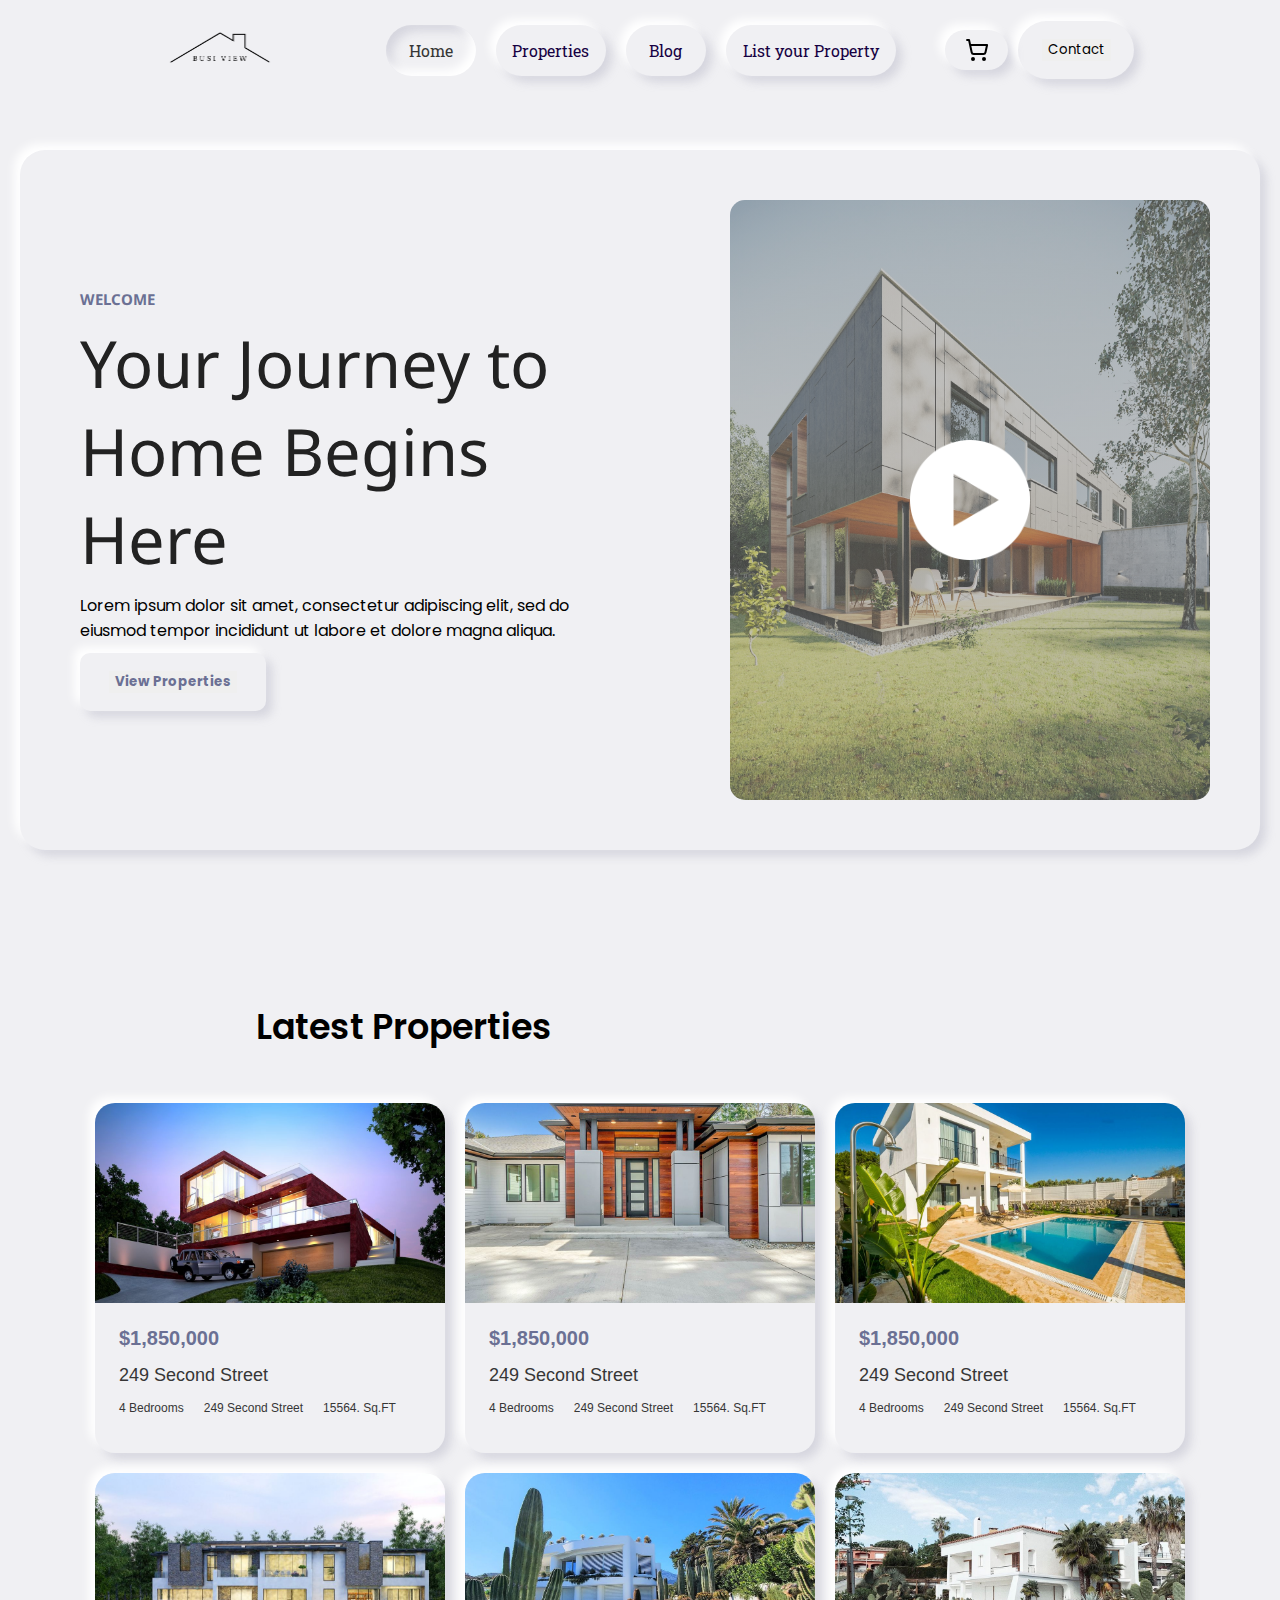
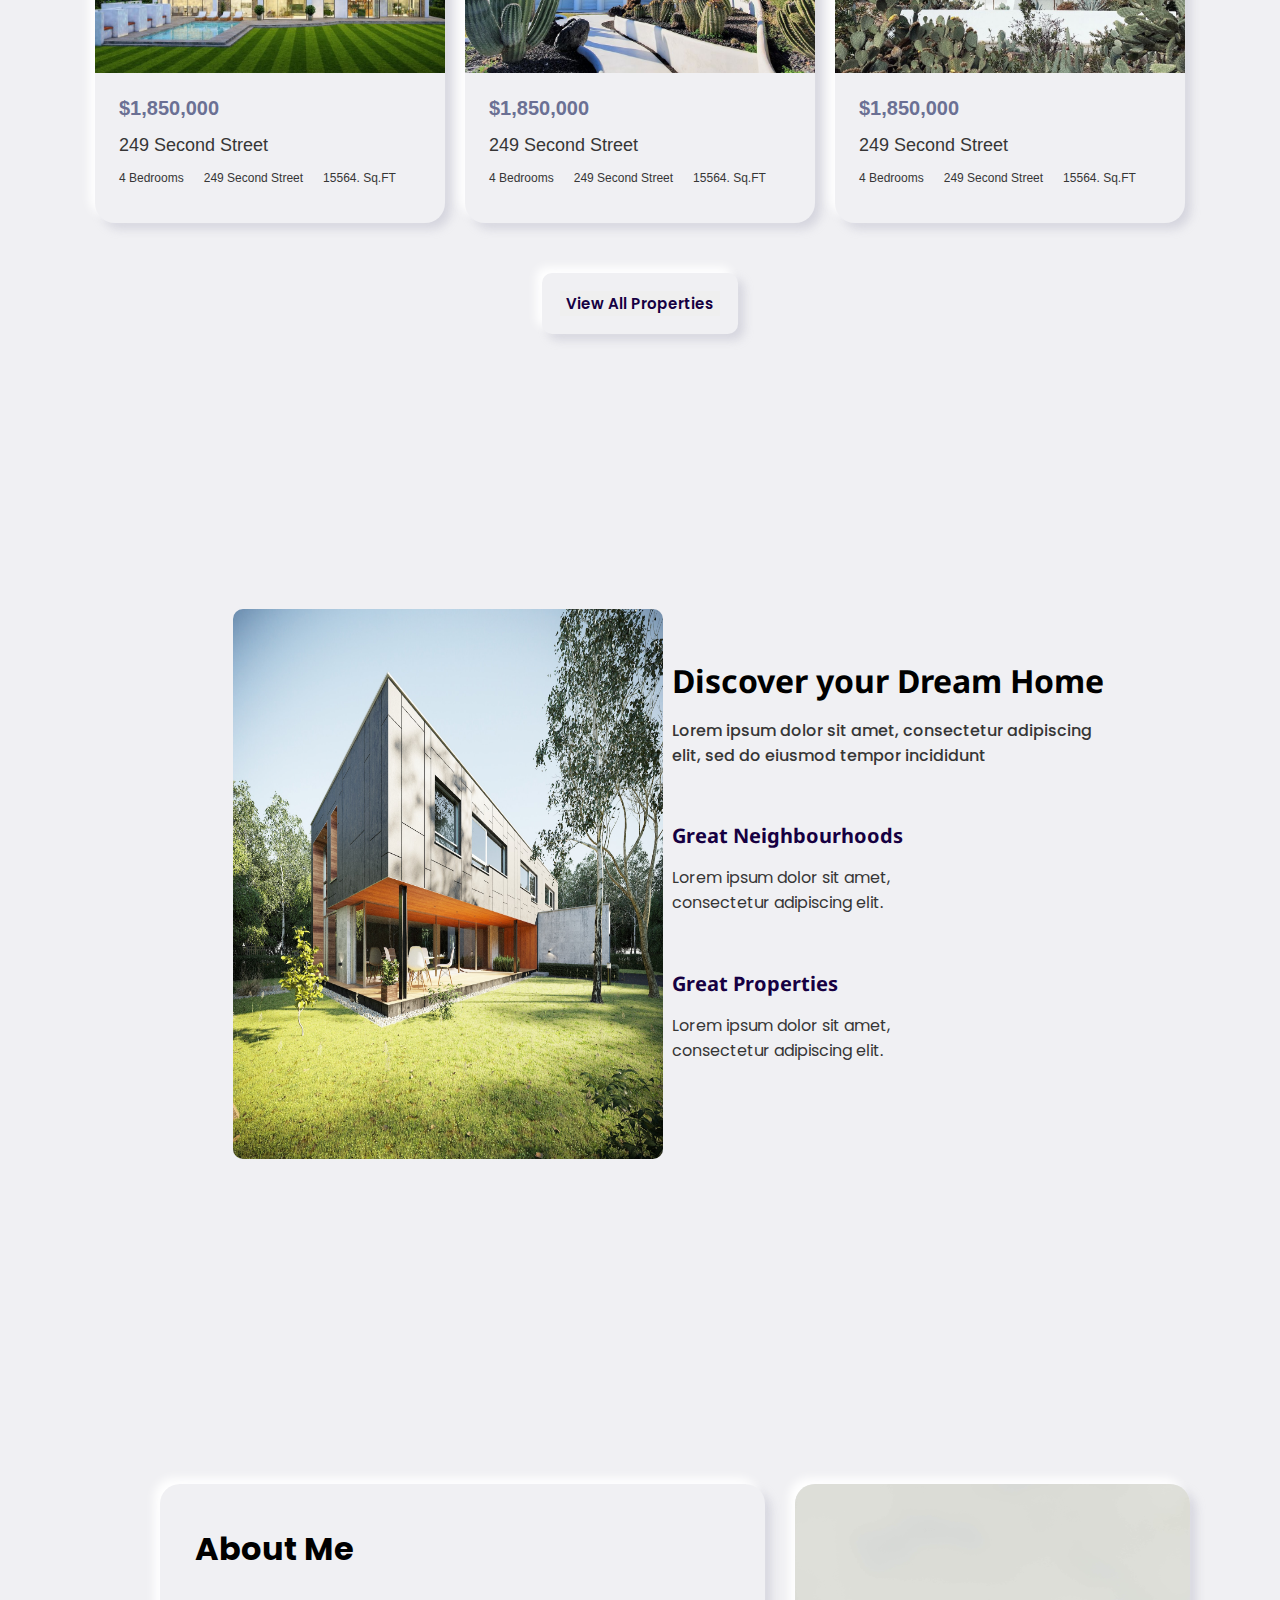
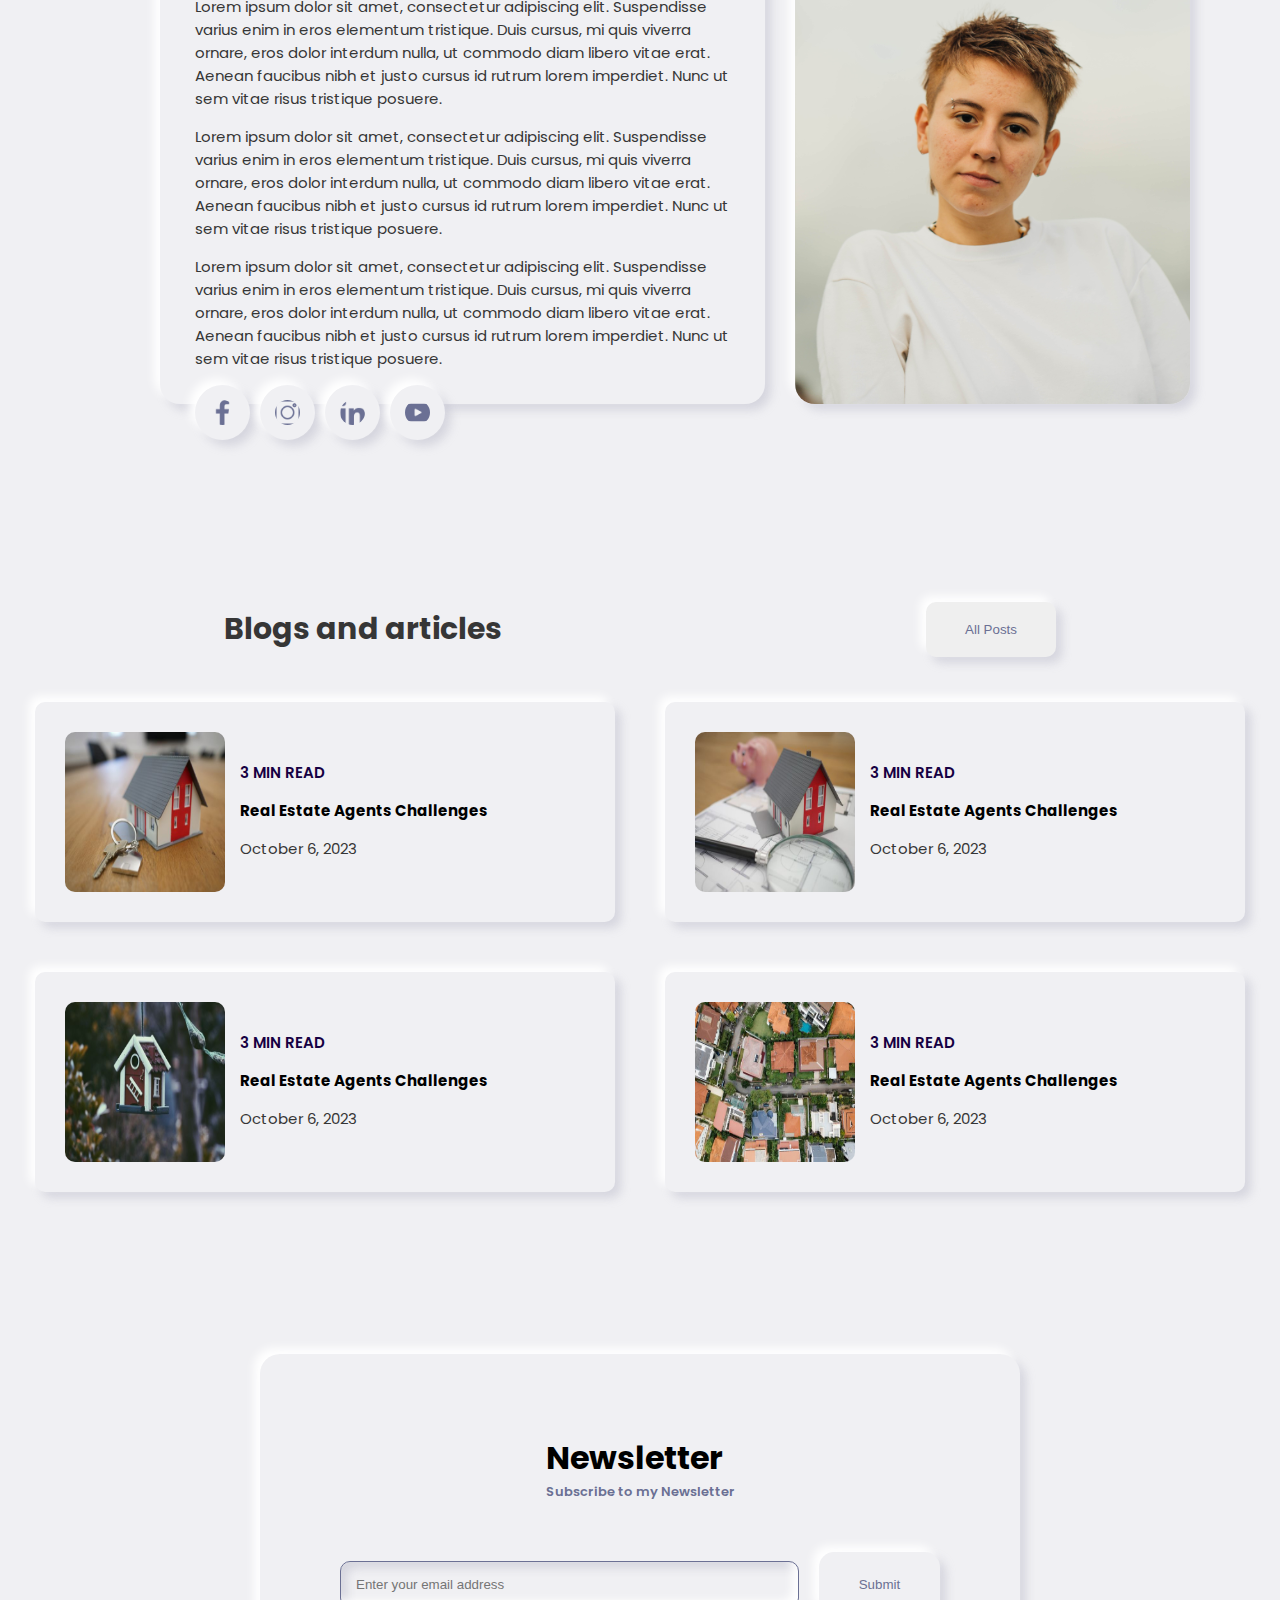
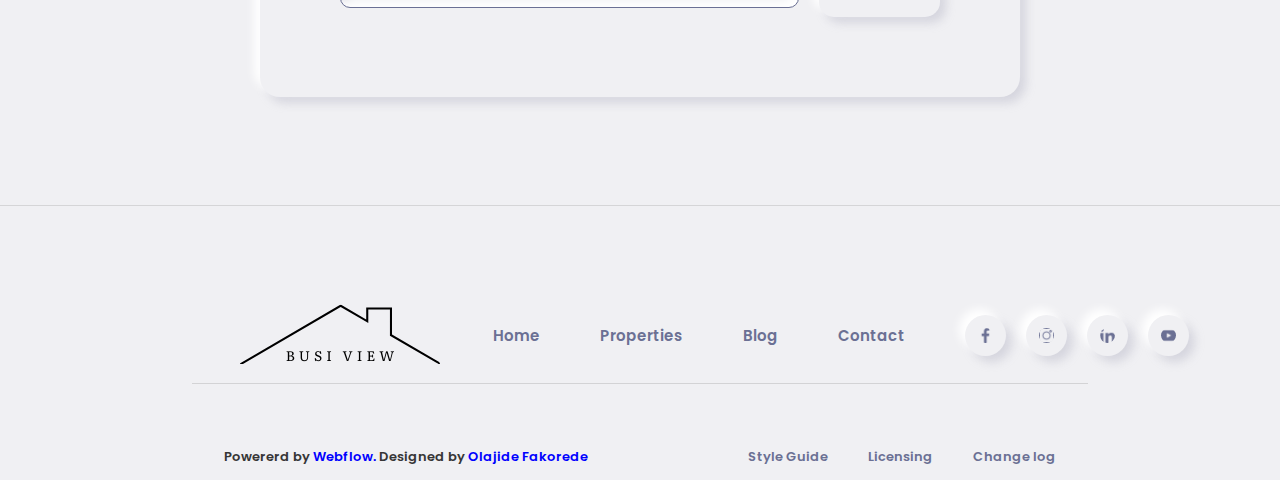
<file: index.html>
<!DOCTYPE html>
<html lang="en">
  <head>
    <meta charset="UTF-8" />
    <meta name="viewport" content="width=device-width, initial-scale=1.0" />
    <title>Document</title>
    <link rel="preconnect" href="https://fonts.googleapis.com" />
    <link rel="preconnect" href="https://fonts.gstatic.com" crossorigin />
    <link
      href="https://fonts.googleapis.com/css2?family=Poppins:ital,wght@0,300;1,200;1,300&family=Roboto+Slab&display=swap"
      rel="stylesheet"
    />
    <link rel="preconnect" href="https://fonts.googleapis.com" />
    <link rel="preconnect" href="https://fonts.gstatic.com" crossorigin />
    <link
      href="https://fonts.googleapis.com/css2?family=Poppins:ital,wght@0,300;1,200;1,300;1,500&family=Roboto+Slab&display=swap"
      rel="stylesheet"
    />
    <link rel="preconnect" href="https://fonts.googleapis.com" />
    <link rel="preconnect" href="https://fonts.gstatic.com" crossorigin />
    <link
      href="https://fonts.googleapis.com/css2?family=Noto+Sans:wght@800&family=Poppins:ital,wght@0,300;0,700;0,800;1,200;1,300;1,500&display=swap"
      rel="stylesheet"
    />
    <link rel="stylesheet" href="style.css" />
  </head>
  <body>
    <nav class="mw">
      <div class="nav-content">
        <div class="logo">
          <img src="logo.png" alt="" />
        </div>
        <ul>
          <li class="Home">Home</li>
          <li class="Properties">Properties</li>
          <li class="Blog">Blog</li>
          <li class="list">List your Property</li>
        </ul>
        <div class="right">
          <div class="right-img">
            <img src="shopping-cart.svg" alt="" />
          </div>

          <div class="nav-btn">
            <button>Contact</button>
          </div>
        </div>
      </div>
    </nav>
    <div class="welcome-section mw">
      <div class="welcome-card">
        <div class="welcome-left">
          <div class="welcome-left-content">
            <h1>WELCOME</h1>
            <p>Your Journey to Home Begins Here</p>
            <p>
              Lorem ipsum dolor sit amet, consectetur adipiscing elit, sed do
              eiusmod tempor incididunt ut labore et dolore magna aliqua.
            </p>
            <div class="welcome-btn">
              <button>View Properties</button>
            </div>
          </div>
        </div>
        <div class="welcome-right">
          <div class="welcome-right-content">
            <img src="play-btn.png" alt="" />
          </div>
        </div>
      </div>
    </div>
    <div class="latest-projects-section-col mw">
      <div class="flex-grid-text">
        <p>Latest Properties</p>
      </div>
      <div class="flex-grid">
        <!-- test -->
        <div class="card">
          <div
            class="image-card"
            style="background-image: url('house100.jpg')"
          ></div>
          <div class="card-content">
            <h3>$1,850,000</h3>
            <h2>249 Second Street</h2>
            <div class="card-row">
              <p>4 Bedrooms</p>
              <p>249 Second Street</p>
              <p>15564. Sq.FT</p>
            </div>
          </div>
        </div>
        <div class="card">
          <div
            class="image-card"
            style="background-image: url('house101.jpg')"
          ></div>
          <div class="card-content">
            <h3>$1,850,000</h3>
            <h2>249 Second Street</h2>
            <div class="card-row">
              <p>4 Bedrooms</p>
              <p>249 Second Street</p>
              <p>15564. Sq.FT</p>
            </div>
          </div>
        </div>
        <div class="card">
          <div
            class="image-card"
            style="background-image: url('house103.jpg')"
          ></div>
          <div class="card-content">
            <h3>$1,850,000</h3>
            <h2>249 Second Street</h2>
            <div class="card-row">
              <p>4 Bedrooms</p>
              <p>249 Second Street</p>
              <p>15564. Sq.FT</p>
            </div>
          </div>
        </div>
        <div class="card">
          <div
            class="image-card"
            style="background-image: url('house104.jpg')"
          ></div>
          <div class="card-content">
            <h3>$1,850,000</h3>
            <h2>249 Second Street</h2>
            <div class="card-row">
              <p>4 Bedrooms</p>
              <p>249 Second Street</p>
              <p>15564. Sq.FT</p>
            </div>
          </div>
        </div>
        <div class="card">
          <div
            class="image-card"
            style="background-image: url('house105.jpg')"
          ></div>
          <div class="card-content">
            <h3>$1,850,000</h3>
            <h2>249 Second Street</h2>
            <div class="card-row">
              <p>4 Bedrooms</p>
              <p>249 Second Street</p>
              <p>15564. Sq.FT</p>
            </div>
          </div>
        </div>
        <div class="card">
          <div
            class="image-card"
            style="background-image: url('house106.jpg')"
          ></div>
          <div class="card-content">
            <h3>$1,850,000</h3>
            <h2>249 Second Street</h2>
            <div class="card-row">
              <p>4 Bedrooms</p>
              <p>249 Second Street</p>
              <p>15564. Sq.FT</p>
            </div>
          </div>
        </div>

        <!-- test end -->
      </div>
      <div class="last1btn">
        <button>View All Properties</button>
      </div>
    </div>
    <div class="discover-section mw">
      <div class="left-discover">
        <img src="house1.jpg" alt="" />
      </div>
      <div class="right-discover">
        <div class="right-discover-content">
          <div class="group-one">
            <h1>Discover your Dream Home</h1>
            <p>
              Lorem ipsum dolor sit amet, consectetur adipiscing elit, sed do
              eiusmod tempor incididunt
            </p>
          </div>
          <div class="grouptwo">
            <h1>Great Neighbourhoods</h1>
            <p>Lorem ipsum dolor sit amet, consectetur adipiscing elit.</p>
          </div>
          <div class="groupthree">
            <h1>Great Properties</h1>
            <p>Lorem ipsum dolor sit amet, consectetur adipiscing elit.</p>
          </div>
        </div>
      </div>
    </div>
    <div class="About-section mw">
      <div class="about-section-content">
        <div class="left-about">
          <div class="left-about-content">
            <h1>About Me</h1>
            <p>
              Lorem ipsum dolor sit amet, consectetur adipiscing elit.
              Suspendisse varius enim in eros elementum tristique. Duis cursus,
              mi quis viverra ornare, eros dolor interdum nulla, ut commodo diam
              libero vitae erat. Aenean faucibus nibh et justo cursus id rutrum
              lorem imperdiet. Nunc ut sem vitae risus tristique posuere.
            </p>
            <p>
              Lorem ipsum dolor sit amet, consectetur adipiscing elit.
              Suspendisse varius enim in eros elementum tristique. Duis cursus,
              mi quis viverra ornare, eros dolor interdum nulla, ut commodo diam
              libero vitae erat. Aenean faucibus nibh et justo cursus id rutrum
              lorem imperdiet. Nunc ut sem vitae risus tristique posuere.
            </p>
            <p>
              Lorem ipsum dolor sit amet, consectetur adipiscing elit.
              Suspendisse varius enim in eros elementum tristique. Duis cursus,
              mi quis viverra ornare, eros dolor interdum nulla, ut commodo diam
              libero vitae erat. Aenean faucibus nibh et justo cursus id rutrum
              lorem imperdiet. Nunc ut sem vitae risus tristique posuere.
            </p>
            <div class="about-left-row">
              <img src="FB.png" alt="" />
              <img src="IG.png" alt="" />
              <img src="in.png" alt="" />
              <img src="yt.png" alt="" />
            </div>
          </div>
        </div>
        <div class="right-about">
          <div
            class="right-img-box"
            style="background-image: url('ppl.jpg')"
          ></div>
        </div>
      </div>
    </div>
    <div class="blog-section mw">
      <div class="blog-text">
        <p>Blogs and articles</p>
        <div class="blog-btn">
          <button>All Posts</button>
        </div>
      </div>
      <div class="blog-grid-container">
        <div class="blog-card-content-row">
          <img src="house500.jpg" alt="" />
          <div class="blog-col-content">
            <h2>3 MIN READ</h2>
            <h3>Real Estate Agents Challenges</h3>
            <p>October 6, 2023</p>
          </div>
        </div>
        <div class="blog-card-content-row">
          <img src="house501.jpg" alt="" />
          <div class="blog-col-content">
            <h2>3 MIN READ</h2>
            <h3>Real Estate Agents Challenges</h3>
            <p>October 6, 2023</p>
          </div>
        </div>
        <div class="blog-card-content-row">
          <img src="house503.jpg" alt="" />
          <div class="blog-col-content">
            <h2>3 MIN READ</h2>
            <h3>Real Estate Agents Challenges</h3>
            <p>October 6, 2023</p>
          </div>
        </div>
        <div class="blog-card-content-row">
          <img src="house504.jpg" alt="" />
          <div class="blog-col-content">
            <h2>3 MIN READ</h2>
            <h3>Real Estate Agents Challenges</h3>
            <p>October 6, 2023</p>
          </div>
        </div>
      </div>
    </div>
    <div class="newsletter-section mw">
      <div class="newsletter-card">
        <div class="news-letter-content">
          <div class="top-text-nl">
            <h1>Newsletter</h1>
            <p>Subscribe to my Newsletter</p>
          </div>
          <div class="input-group">
            <input type="text" placeholder="Enter your email address" />
            <input type="submit" />
          </div>
        </div>
      </div>
      <hr />
    </div>
    <footer class="mw">
      <div class="footer-nav-content">
        <img src="logo.png" alt="" />
        <div class="footer-row">
          <p>Home</p>
          <p>Properties</p>
          <p>Blog</p>
          <p>Contact</p>
          <div class="footer-icons">
            <img src="FB.png" alt="" />
            <img src="IG.png" alt="" />
            <img src="in.png" alt="" />
            <img src="yt.png" alt="" />
          </div>
        </div>
      </div>
      <div class="footer-bottom">
        <div class="footer-bottom-content">
          <div class="footer-left">
            <p>
              Powererd by <span style="color: blue">Webflow.</span> Designed by
              <span style="color: blue">Olajide Fakorede</span>
            </p>
          </div>
          <div class="footer-right">
            <p>Style Guide</p>
            <p>Licensing</p>
            <p>Change log</p>
          </div>
        </div>
      </div>
    </footer>
  </body>
</html>
</file>
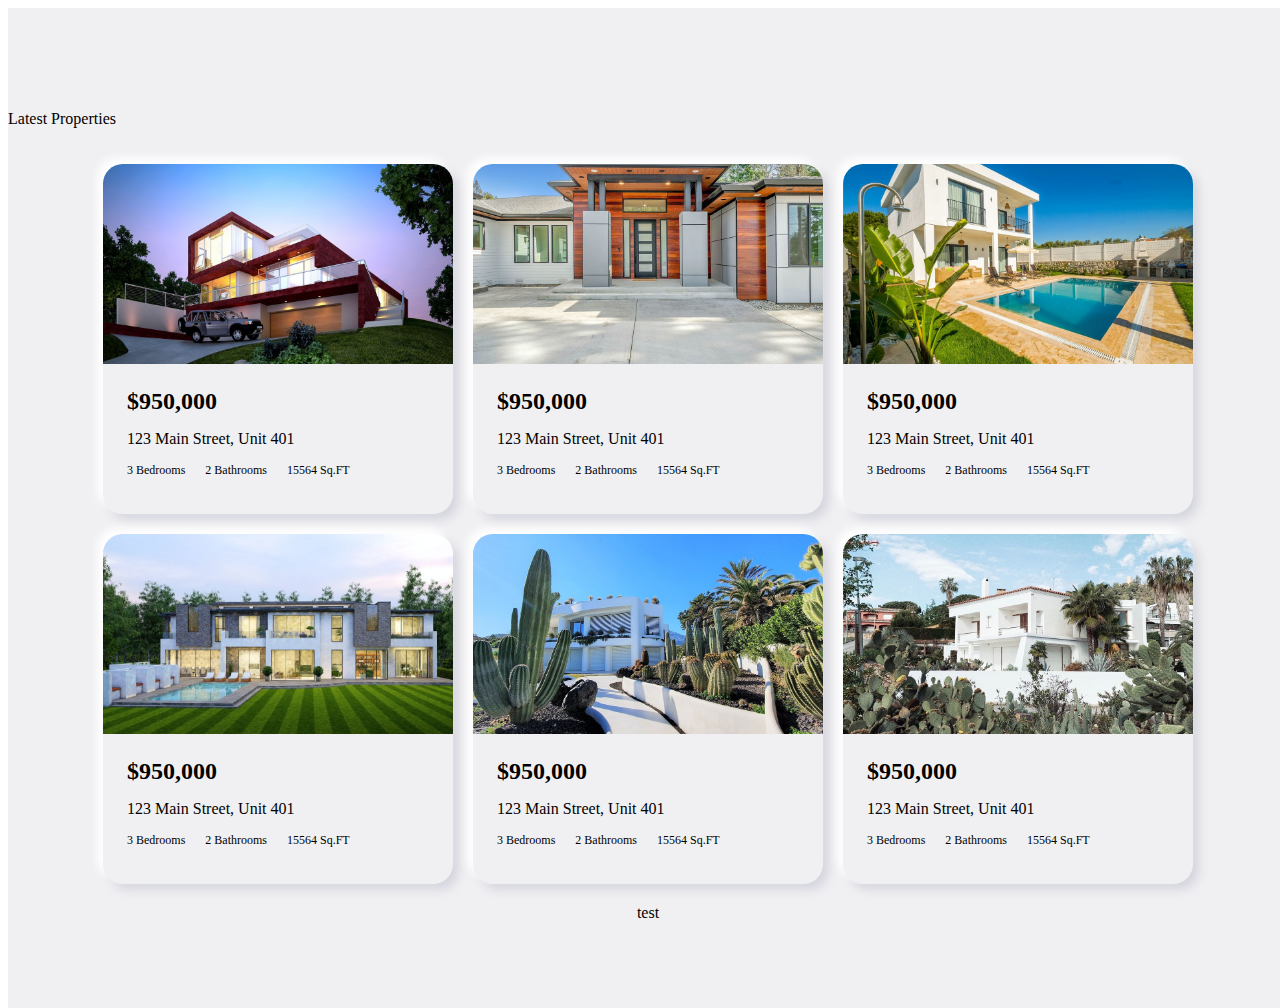
<file: grid.html>
<!DOCTYPE html>
<html lang="en">
  <head>
    <meta charset="UTF-8" />
    <meta name="viewport" content="width=device-width, initial-scale=1.0" />
    <title>Document</title>
    <link rel="stylesheet" href="grid.css" />
  </head>
  <body>
    <div class="col-container">
      <div class="col-top-text">
        <p>Latest Properties</p>
      </div>
      <div class="row-container">
        <!-- CARD -->
        <div class="card">
          <div
            class="card-image"
            style="background-image: url('house100.jpg')"
          ></div>
          <div class="card-content">
            <h2>$950,000</h2>
            <p>123 Main Street, Unit 401</p>
            <div class="card-content-row">
              <p>3 Bedrooms</p>
              <p>2 Bathrooms</p>
              <p>15564 Sq.FT</p>
            </div>
          </div>
        </div>
        <div class="card">
          <div
            class="card-image"
            style="background-image: url(house101.jpg)"
          ></div>
          <div class="card-content">
            <h2>$950,000</h2>
            <p>123 Main Street, Unit 401</p>
            <div class="card-content-row">
              <p>3 Bedrooms</p>
              <p>2 Bathrooms</p>
              <p>15564 Sq.FT</p>
            </div>
          </div>
        </div>
        <div class="card">
          <div
            class="card-image"
            style="background-image: url(house103.jpg)"
          ></div>
          <div class="card-content">
            <h2>$950,000</h2>
            <p>123 Main Street, Unit 401</p>
            <div class="card-content-row">
              <p>3 Bedrooms</p>
              <p>2 Bathrooms</p>
              <p>15564 Sq.FT</p>
            </div>
          </div>
        </div>
      </div>
      <div class="row-container">
        <!-- CARD2 -->
        <div class="card">
          <div
            class="card-image"
            style="background-image: url(house104.jpg)"
          ></div>
          <div class="card-content">
            <h2>$950,000</h2>
            <p>123 Main Street, Unit 401</p>
            <div class="card-content-row">
              <p>3 Bedrooms</p>
              <p>2 Bathrooms</p>
              <p>15564 Sq.FT</p>
            </div>
          </div>
        </div>
        <div class="card">
          <div
            class="card-image"
            style="background-image: url(house105.jpg)"
          ></div>
          <div class="card-content">
            <h2>$950,000</h2>
            <p>123 Main Street, Unit 401</p>
            <div class="card-content-row">
              <p>3 Bedrooms</p>
              <p>2 Bathrooms</p>
              <p>15564 Sq.FT</p>
            </div>
          </div>
        </div>
        <div class="card">
          <div
            class="card-image"
            style="background-image: url(house106.jpg)"
          ></div>
          <div class="card-content">
            <h2>$950,000</h2>
            <p>123 Main Street, Unit 401</p>
            <div class="card-content-row">
              <p>3 Bedrooms</p>
              <p>2 Bathrooms</p>
              <p>15564 Sq.FT</p>
            </div>
          </div>
        </div>
      </div>
      <div class="button">test</div>
    </div>
    <!-- card end -->
  </body>
</html>
</file>
<file: style.css>
:root {
  --white-smoke: #f0f0f3;
  --dark-slate-grey: #363636;
  --white: white;
  --slate-grey: #6b7094;
  --black: #222;
}
body {
  width: 100%;
  height: 100%;
  margin: 0;
  display: flex;
  align-items: center;
  flex-direction: column;
  background-color: #f0f0f3;
}
nav {
  width: 100%;
  display: flex;
  align-items: center;
  justify-content: center;
}
.nav-content {
  width: 85%;
  height: 100px;
  display: flex;
  align-items: center;
  justify-content: space-evenly;
}
ul {
  display: flex;
  align-items: center;
  justify-content: center;
  gap: 20px;
  color: #160042;
  font-family: "Poppins", sans-serif;
  font-family: "Roboto Slab", serif;
  list-style: none;
  cursor: pointer;
}
.right {
  display: flex;
  align-items: center;
  gap: 10px;
}
.logo img {
  width: 150px;
  cursor: pointer;
}
.Home {
  display: flex;
  align-items: center;
  justify-content: center;
  width: 60px;
  padding: 15px;
  border-radius: 999px;
  box-shadow: inset -6px -6px 10px 0 #fff,
    inset 6px 6px 10px 0 rgba(174, 174, 192, 0.4);
  color: #363636;
}
.Properties {
  display: flex;
  width: 80px;
  padding: 15px;
  border-radius: 999px;
  align-items: center;
  justify-content: center;
  box-shadow: -6px -6px 10px 0 #fff, 6px 6px 10px 0 rgba(174, 174, 192, 0.4);
}
.Blog {
  display: flex;
  width: 50px;
  padding: 15px;
  border-radius: 999px;
  align-items: center;
  justify-content: center;
  box-shadow: -6px -6px 10px 0 #fff, 6px 6px 10px 0 rgba(174, 174, 192, 0.4);
}
.list {
  display: flex;
  width: 140px;
  padding: 15px;
  border-radius: 999px;
  align-items: center;
  justify-content: center;
  box-shadow: -6px -6px 10px 0 #fff, 6px 6px 10px 0 rgba(174, 174, 192, 0.4);
}
.right-img {
  display: flex;
  align-items: center;
  cursor: pointer;
  justify-content: center;
  width: 47px;
  padding: 8px;
  border-radius: 999px;
  align-items: center;
  justify-content: center;
  box-shadow: -6px -6px 10px 0 #fff, 6px 6px 10px 0 rgba(174, 174, 192, 0.4);
}
.nav-btn {
  display: flex;
  align-items: center;
  justify-content: center;
  width: 80px;
  padding: 18px;
  border-radius: 999px;
  align-items: center;
  cursor: pointer;
  justify-content: center;
  box-shadow: -6px -6px 10px 0 #fff, 6px 6px 10px 0 rgba(174, 174, 192, 0.4);
}
.nav-btn button {
  border: none;
  cursor: pointer;
  font-family: "Poppins", sans-serif;
}
.nav-btn:hover {
  transform: scale(104%);
  transition: ease-in ease-in-out;
  transition: 0.3s;
}
ul li:hover {
  transform: scale(104%);
  transition: ease-in ease-in-out;
  transition: 0.3s;
}
li {
  transition: ease-in-out;
  transition: 0.5s;
}
.welcome-section {
  width: 100%;
  height: 800px;
  display: flex;
  align-items: center;
  justify-content: center;
  background-color: #f0f0f3;
}
.welcome-left {
  display: flex;
  align-items: center;
  justify-content: center;
  width: 50%;
}
.welcome-btn button {
  font-family: "Poppins", sans-serif;
  font-weight: 300;
  color: #363636;
}
.welcome-left-content {
  display: flex;
  flex-direction: column;
  gap: 10px;
  font-family: "Poppins", sans-serif;
  font-family: "Noto Sans", sans-serif;
  width: 550px;
}
.welcome-left-content p {
  font-family: "Poppins", sans-serif;
  margin: 0;
}
.welcome-left-content h1 {
  font-size: 15px;
  color: #6b7094;
  font-family: "Noto Sans", sans-serif;
  margin: 0;
}
.welcome-left-content :nth-child(2) {
  color: red;
  color: #222;
  font-size: 65px;
  font-family: "Noto Sans", sans-serif;
}

.welcome-card {
  width: 1140px;
  padding: 50px;
  display: flex;
  background-color: #f0f0f3;
  border-radius: 25px;
  box-shadow: -6px -6px 10px 0 #fff, 6px 6px 10px 0 rgba(174, 174, 192, 0.4);
}
.welcome-btn {
  display: flex;
  align-items: center;
  justify-content: center;
  width: 150px;
  padding: 18px;
  border-radius: 10px;
  align-items: center;
  cursor: pointer;
  justify-content: center;
  transition: ease-in-out;
  transition: 0.3s;
  box-shadow: -6px -6px 10px 0 #fff, 6px 6px 10px 0 rgba(174, 174, 192, 0.4);
}
.welcome-btn button {
  color: #6b7094;
  font-weight: bold;
  cursor: pointer;
}
.welcome-btn:hover {
  transform: scale(104%);
  transition: ease-in-out;
  transition: 0.3s;
}
button {
  border: none;
}

.welcome-right-content img {
  width: 430px;
  height: 550px;
  border-radius: 10px;
}
.welcome-right-content {
  display: flex;
  align-items: center;
  justify-content: center;
}

.welcome-right {
  display: flex;
  justify-content: end;
  width: 50%;
}
.welcome-right-content {
  display: flex;
  position: relative;
}
.welcome-right-content :nth-child(1) {
  width: 120px;
  height: 120px;
  cursor: pointer;
  position: absolute;
}
.welcome-right-content {
  width: 480px;
  border-radius: 15px;
  height: 600px;
  background-image: linear-gradient(
      rgba(134, 134, 134, 0.5),
      rgba(134, 134, 134, 0.5)
    ),
    url(house1.jpg);
  background-position: center;
  background-size: cover;
}

.latest-projects-section-col {
  width: 100%;
  padding-top: 100px;
  padding-bottom: 100px;

  display: flex;
  align-items: center;
  flex-direction: column;
  gap: 50px;
  justify-content: center;
}
/* card-section */
.flex-grid {
  display: grid;
  grid-template-columns: 1fr 1fr 1fr;
  gap: 20px;
}

.card {
  border-radius: 20px;
  width: 350px;
  height: 350px;
  background-color: #f0f0f3;
  font-family: Helvetica, sans-serif !important;
  overflow: hidden;
  gap: 20px;
  flex-direction: column;
  box-shadow: -6px -6px 10px 0 #fff, 6px 6px 10px 0 rgba(174, 174, 192, 0.4);
}

.card-content {
  width: 100%;
  height: 100%;
  padding: 24px;
  display: flex;
  gap: 15px;
  flex-direction: column;
}
.image-card {
  width: 100%;
  height: 200px;
  background-size: cover;
  background-position: center;
}

.card h3 {
  color: #6b7094;
  font-size: 20px;
  font-weight: 700;
  margin: 0;
}
.card h2 {
  font-size: 18px;
  font-weight: 500;
  margin: 0;
  color: var(--dark-slate-grey);
}
.card-row {
  display: flex;
  font-size: 12px;
  color: var(--dark-slate-grey);
  align-items: center;
  justify-self: center;
  gap: 20px;
}
.card-row p {
  margin: 0;
}
@media screen and (max-width: 1100px) {
  .card {
    width: 100%;
    height: auto;
  }
  .flex-grid {
    width: 95%;

    display: flex;
    flex-direction: column;
  }
  .image-card {
    height: 250px;
  }
}

/* CARD-SECTION-END */
.discover-section {
  width: 100%;
  height: 900px;
  display: flex;
  align-items: center;
  justify-content: center;
}
.left-discover {
  width: 35%;
  display: flex;
  align-items: center;
  justify-content: center;
}
.left-discover img {
  width: 430px;
  height: 550px;
  border-radius: 10px;
}
.right-discover {
  width: 30%;
  height: 50%;
  display: flex;
}
.last1btn {
  display: flex;
  align-items: center;
  justify-content: center;
  width: 160px;
  padding: 18px;
  cursor: pointer;
  border-radius: 10px;
  align-items: center;
  cursor: pointer;
  justify-content: center;
  transition: ease-in-out;
  transition: 0.3s;
  box-shadow: -6px -6px 10px 0 #fff, 6px 6px 10px 0 rgba(174, 174, 192, 0.4);
}
.last1btn button {
  cursor: pointer;
  color: #160042;
  font-size: 15px;
  font-weight: 600;
  font-family: "Poppins", sans-serif;
}
.last1btn:hover {
  transform: scale(104%);
  transition: ease-in-out;
  transition: 0.3s;
}
.mw {
  max-width: 2000px;
}
.right-discover-content {
  display: flex;
  flex-direction: column;
  gap: 25px;
}
.group-one {
  width: 450px;
}
.group-one h1 {
  margin: 0;
  font-family: "Poppins", sans-serif;
  font-family: "Noto Sans", sans-serif;
}

.grouptwo h1,
.groupthree h1 {
  font-size: 20px;
  color: #160042;
  font-family: "Poppins", sans-serif;
  font-family: "Noto Sans", sans-serif;
  font-weight: 700;
}
.grouptwo,
.groupthree {
  width: 250px;
}
.group-one p {
  color: #363636;
  font-weight: 500;
  font-family: "Poppins", sans-serif;
}
.grouptwo p {
  color: #363636;
  font-family: "Poppins", sans-serif;
}
.groupthree p {
  color: #363636;
  font-family: "Poppins", sans-serif;
}
.About-section {
  width: 100%;
  height: 800px;
  display: flex;
  align-items: center;
  justify-content: center;
  gap: 50px;
}
.left-about {
  width: 65%;
  height: 100%;
  display: flex;
}
.left-about-content {
  height: 100%;
  padding-left: 35px;
  padding-right: 35px;
  padding-top: 20px;
  background-color: #f0f0f3;
  box-shadow: -6px -6px 10px 0 #fff, 6px 6px 10px 0 rgba(174, 174, 192, 0.4);
  border-radius: 20px;
}
.about-left-row {
  display: flex;
  gap: 10px;
}
.flex-grid-text {
  width: 60%;
  font-size: 35px;
  font-weight: 600;
  font-family: "Poppins", sans-serif;
}
.flex-grid-text p {
  margin: 0;
}
.about-left-row img {
  width: 25px;
  height: 25px;
}

.about-left-row {
  display: flex;
}
.about-left-row img:hover {
  transform: scale(104%);
  transition: ease-in-out;
  transition: 0.3s;
  cursor: pointer;
}
.about-left-row img {
  padding: 15px;
  border-radius: 50%;
  background-color: #f0f0f3;
  box-shadow: -6px -6px 10px 0 #fff, 6px 6px 10px 0 rgba(174, 174, 192, 0.4);
}
.left-about-content h1 {
  font-family: "Poppins", sans-serif;
}
.left-about-content p {
  font-size: 15px;
  font-family: "Poppins", sans-serif;
  color: var(--dark-slate-grey);
}

.right-about {
  width: 35%;
  height: 100%;
}
.right-img-box {
  width: 100%;
  height: 100%;
  background-position: center;
  padding-left: 35px;
  padding-right: 35px;
  padding-top: 20px;
  background-size: cover;
  border-radius: 20px;
  box-shadow: -6px -6px 10px 0 #fff, 6px 6px 10px 0 rgba(174, 174, 192, 0.4);
}

.about-section-content {
  width: 75%;
  height: 500px;
  gap: 30px;
  display: flex;
  align-items: center;
  justify-content: center;
}
/* BLOG-SECTION */

.blog-section {
  width: 100%;
  height: 700px;
  gap: 20px;
  display: flex;
  align-items: center;
  flex-direction: column;
  justify-content: center;
}
.blog-grid-container {
  display: grid;
  gap: 50px;
  grid-template-columns: 1fr 1fr;
}
.blog-card-content-row:hover {
  transform: scale(104%);
  transition: ease-in-out;
  transition: 0.3s;
}
.blog-card-content-row {
  width: 520px;
  padding: 30px;
  cursor: pointer;
  transition: ease-in-out;
  transition: 0.3s;
  border-radius: 10px;
  gap: 15px;
  display: flex;
  align-items: center;
  box-shadow: -6px -6px 10px 0 #fff, 6px 6px 10px 0 rgba(174, 174, 192, 0.4);
}
.blog-card-content-row img {
  width: 160px;
  height: 160px;
  border-radius: 10px;
}
.blog-col-content h2 {
  font-size: 15px;
  font-family: "Poppins", sans-serif;
  font-weight: 600;
  color: #160042;
}
.blog-col-content h3 {
  font-family: "Poppins", sans-serif;
  font-size: 15px;
}
.blog-col-content p {
  font-family: "Poppins", sans-serif;
  font-size: 15px;
  color: var(--dark-slate-grey);
}
.blog-text {
  width: 65%;
  display: flex;
  align-items: center;
  justify-content: space-between;
}
.blog-text p {
  font-family: "Poppins", sans-serif;
  font-size: 30px;
  color: var(--dark-slate-grey);
  font-weight: bold;
}

.blog-btn button {
  width: 130px;
  padding: 20px;
  color: var(--slate-grey);
  border-radius: 10px;
  cursor: pointer;

  box-shadow: -6px -6px 10px 0 #fff, 6px 6px 10px 0 rgba(174, 174, 192, 0.4);
}
.blog-btn:hover {
  transform: scale(104%);
  transition: ease-in-out;
  transition: 0.3s;
}
.blog-btn {
  transition: ease-in-out;
  transition: 0.3s;
}

/* BLOG END */
.newsletter-section {
  width: 100%;
  height: 700px;
  display: flex;
  align-items: center;
  justify-content: center;
  flex-direction: column;
}
hr {
  width: 100%;
  border: 1px solid rgb(117, 116, 116);
  border: none;
  border-bottom: 1px solid rgb(153, 153, 153, 0.3);
  padding: 50px;
}
.newsletter-card {
  border-radius: 20px;
  width: 600px;
  padding: 80px;
  background-color: #f0f0f3;
  font-family: "Poppins", sans-serif;

  box-shadow: -6px -6px 10px 0 #fff, 6px 6px 10px 0 rgba(174, 174, 192, 0.4);
}
.news-letter-content {
  display: flex;
  align-items: center;
  gap: 50px;
  flex-direction: column;
  justify-content: center;
}
.top-text-nl p {
  margin: 0;
  color: var(--slate-grey);
  font-weight: 600;
  font-size: 13px;
}
.top-text-nl h1 {
  margin: 0;
}
.input-group {
  width: 100%;
  align-items: center;
  justify-content: center;
  display: flex;

  gap: 20px;
}
input {
  width: 100%;
  padding: 15px;
  border-radius: 10px;
  background-color: #f0f0f3;
  border: 0.2px solid var(--slate-grey);
  box-shadow: inset -6px -6px 10px 0 var(--white),
    inset 6px 6px 10px 0 rgba(174, 174, 192, 0.4);
}
input:focus {
  outline: 1px solid rgb(24, 138, 214);
}

input[type="submit"] {
  width: 150px;
  padding: 25px;
  outline: none;
  color: var(--slate-grey);
  border: none;
  transition: ease-in-out;
  transition: 0.3s;
  cursor: pointer;
  border-radius: 15px;
  box-shadow: -6px -6px 10px 0 #fff, 6px 6px 10px 0 rgba(174, 174, 192, 0.4);
}
.input-group :nth-child(2):hover {
  transform: scale(104%);
  transition: ease-in-out;
  transition: 0.3s;
}
/* footer */

footer {
  display: flex;
  align-items: center;
  justify-content: center;
  flex-direction: column;
  width: 100%;
  height: 100px;
  gap: 50px;
}
.footer-nav-content {
  width: 70%;
  display: flex;
  align-items: center;
  justify-content: space-between;
  border: none;
  border-bottom: 1px solid rgb(145, 145, 145, 0.3);
}
.footer-row {
  display: flex;
  align-items: center;
  gap: 60px;
  font-family: "Poppins", sans-serif;
  color: var(--slate-grey);
  font-weight: 600;
  justify-content: center;
  font-size: 15px;
}
.footer-icons {
  display: flex;
  gap: 20px;
  transition: ease-in-out;
  transition: 0.3s;
  cursor: pointer;
}
.footer-icons img:hover {
  transform: scale(104%);
  transition: ease-in-out;
  transition: 0.3s;
}
.footer-icons img {
  width: 15px;
  padding: 13px;
  box-shadow: -6px -6px 10px 0 #fff, 6px 6px 10px 0 rgba(174, 174, 192, 0.4);
  background-color: #f0f0f3;
  border-radius: 50%;
}
.footer-bottom {
  width: 100%;
  display: flex;
  justify-content: center;
  align-items: center;
}
.footer-right {
  display: flex;
  align-items: center;
  font-size: 13px;
  gap: 40px;
  justify-content: center;
  color: var(--slate-grey);
  font-family: "Poppins", sans-serif;
  font-weight: 600;
}

.footer-bottom-content {
  width: 65%;
  display: flex;
  align-items: center;
  justify-content: space-between;
}
.footer-left {
  font-family: "Poppins", sans-serif;
  font-size: 13px;
  color: #363636;
  font-weight: 600;
}
</file>
<file: grid.css>
body {
  width: 100%;
  height: 100vh;
}
.col-container {
  width: 100%;
  height: 1000px;
  display: flex;
  flex-direction: column;
  align-items: center;
  justify-content: center;
  gap: 20px;
  background-color: #f0f0f3;
}
.row-container {
  display: flex;
  align-items: center;
  justify-content: center;
  gap: 20px;
}
.card {
  width: 350px;
  box-shadow: -6px -6px 10px 0 #fff, 6px 6px 10px 0 rgba(174, 174, 192, 0.4);
  border-radius: 20px;
  height: 350px;
  overflow: hidden;
  display: flex;

  flex-direction: column;
  background-color: #f0f0f3;
}
.card-content-row {
  display: flex;
  font-size: 12px;
  color: var(--dark-slate-grey);
  align-items: center;
  justify-self: center;
  gap: 20px;
}
.card-content {
  gap: 15px;
  display: flex;
  padding: 24px;
  flex-direction: column;
}
.card-image {
  width: 100%;
  height: 200px;
  background-position: center;
  background-size: cover;
}
.card-content p {
  margin: 0;
}
.col-top-text {
  width: 100%;
}
.card-content h2 {
  margin: 0;
}
@media screen and (max-width: 1100px) {
  .card {
    width: 100%;
    height: auto;
  }
  .row-container {
    width: 95%;
    display: flex;
    flex-direction: column;
  }
  .card-image {
    height: 250px;
  }
}
</file>
